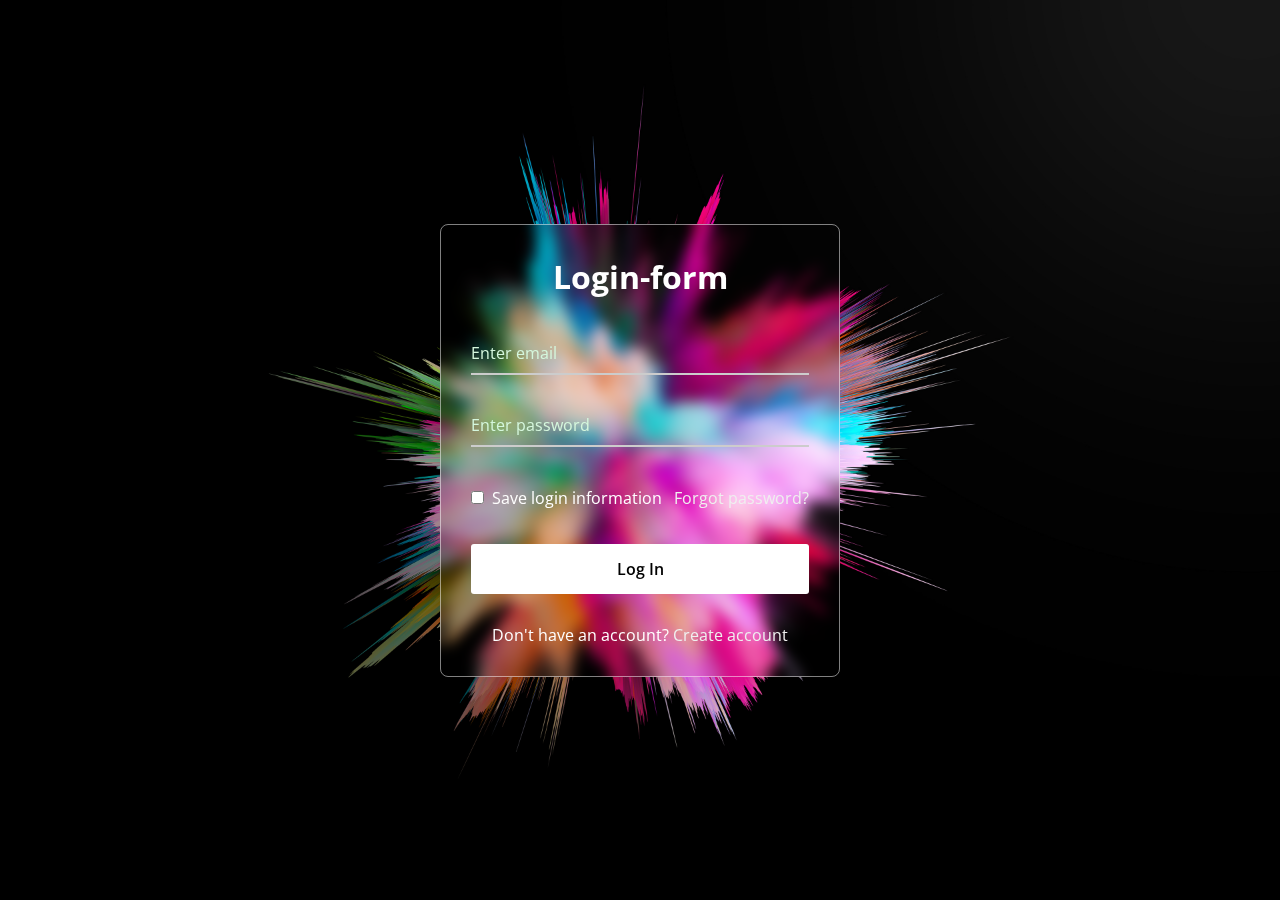
<file: Glass_Login_Form/index.html>
<!DOCTYPE html>
<!-- coding by helpme_coder -->
<html>

<head>
    <meta charset="UTF-8" />
    <meta name="viewport" content="width=device-width, initial-scale=1.0" />
    <title>Glassmorphism Login Form</title>
    <link rel="stylesheet" href="style.css" />
</head>

<body>
    <div class="container">
        <form action="#">
            <h2>Login-form</h2>
            <div class="input-field">
                <input type="text" required />
                <label>Enter email</label>
            </div>
            <div class="input-field">
                <input type="password" required />
                <label>Enter password</label>
            </div>
            <div class="forget">
                <label for="Save-login">
                    <input type="checkbox" id="Save-login" />
                    <p>Save login information</p>
                </label>
                <a href="#">Forgot password?</a>
            </div>
            <button type="submit">Log In</button>
            <div class="Create-account">
                <p>Don't have an account? <a href="#">Create account</a></p>
            </div>
        </form>
    </div>
</body>

</html>
</file>
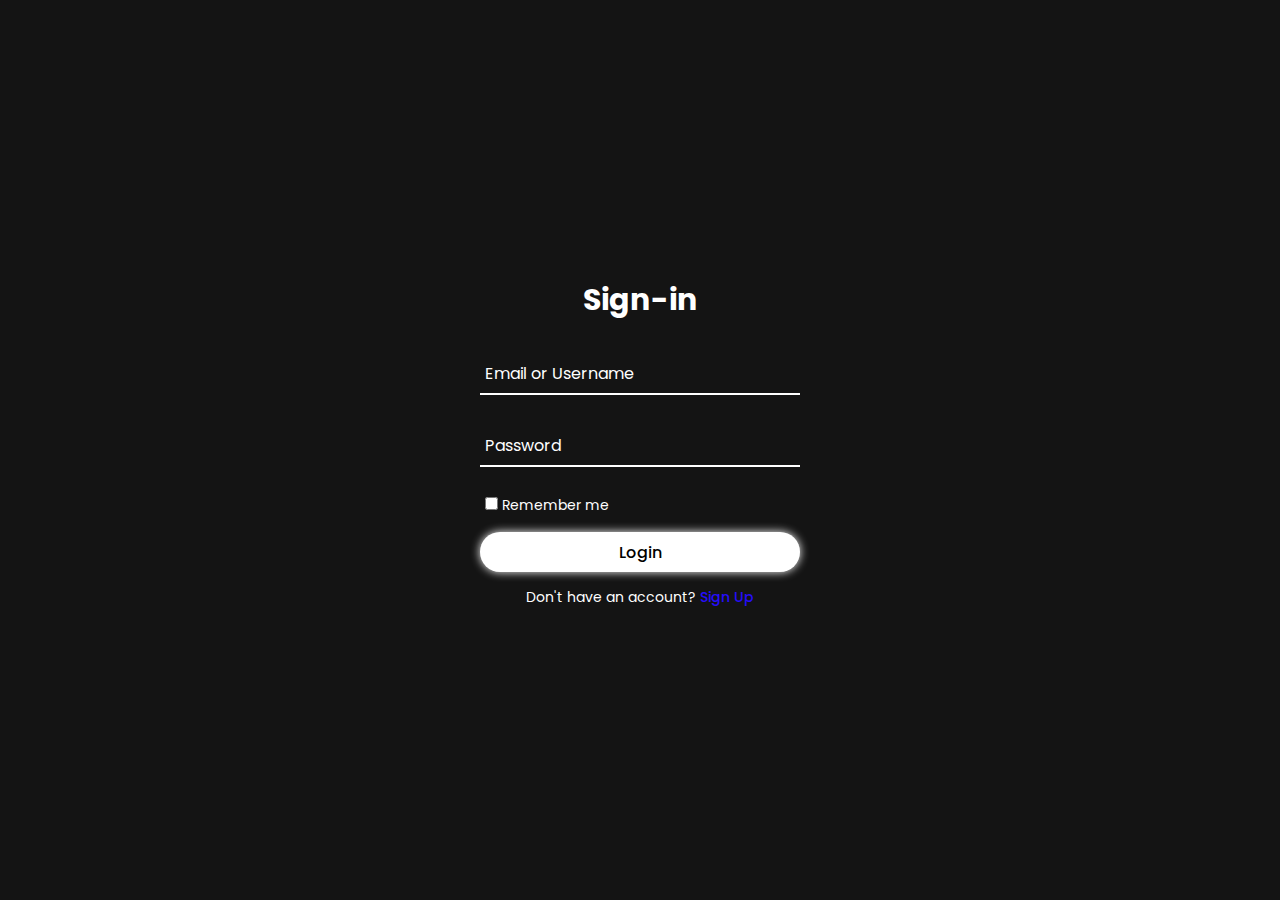
<file: Login-Form-Animated/index.html>
<!DOCTYPE html>
<html lang="en">
<head>
  <meta charset="UTF-8">
  <meta http-equiv="X-UA-Compatible" content="IE=edge">
  <meta name="viewport" content="width=device-width, initial-scale=1.0">
  <title>Animated Login & Registration Form</title>
  <link rel="stylesheet" type="text/css" href="style.css">
</head>
<body>
  <div class="wrapper">
    <div class="form-wrapper sign-in">
      <form action="">
        <h2>Sign-in</h2>
        <div class="input-group">
          <input type="text" required>
          <label for="">Email or Username</label>
        </div>
        <div class="input-group">
          <input type="password" required>
          <label for="">Password</label>
        </div>
        <div class="remember">
          <label><input type="checkbox"> Remember me</label>
        </div>
        <button type="submit">Login</button>
        <div class="signUp-link">
          <p>Don't have an account? <a href="#" class="signUpBtn-link">Sign Up</a></p>
        </div>
      </form>
    </div>
  </div>
  <script src="script.js"></script>
</body>
</html>
</file>
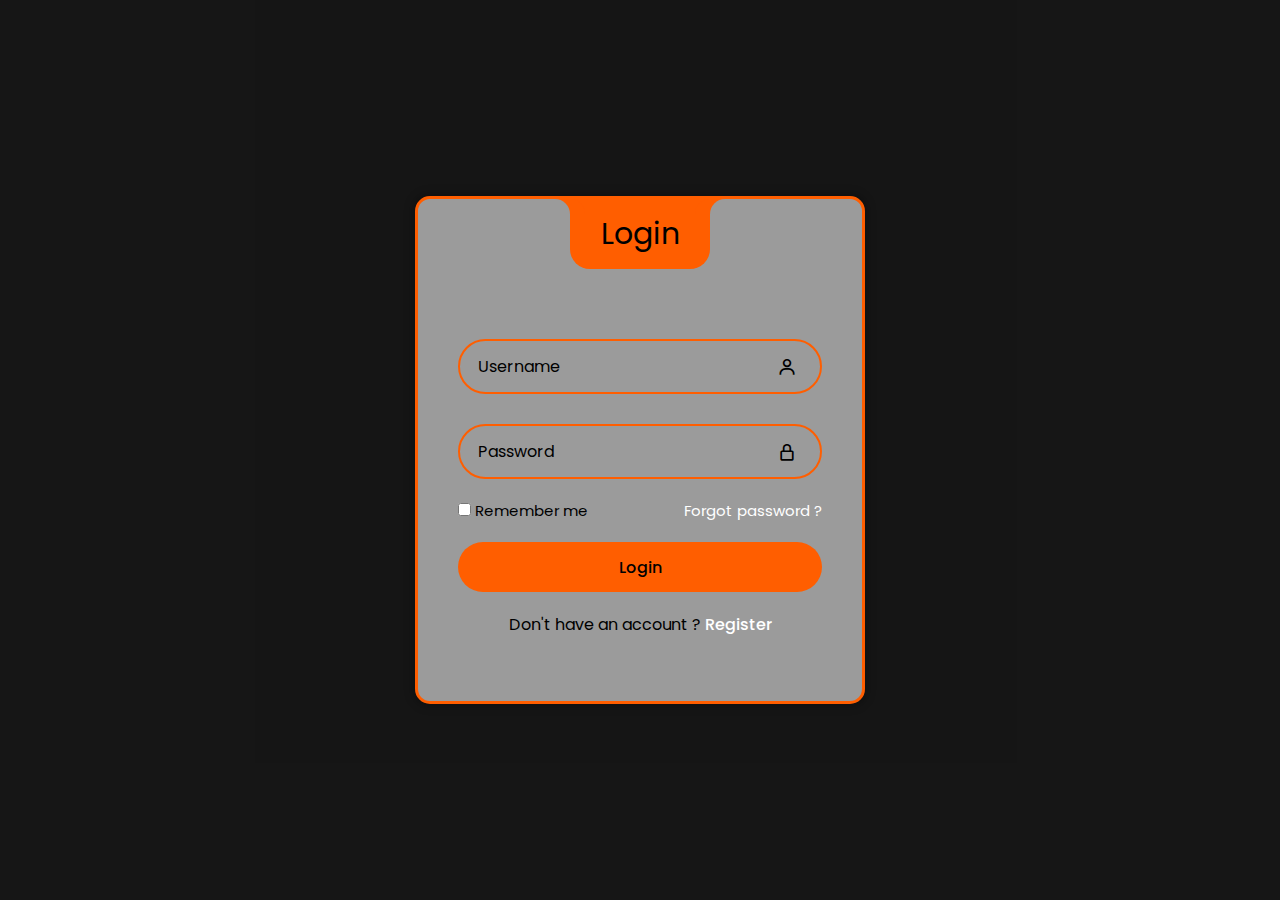
<file: Login_Form_2/index.html>
<!DOCTYPE html>
 <html lang="en">
 <head>
    <meta charset="UTF-8">
    <meta name="viewport" content="width=device-width, initial-scale=1.0">
    <title>Login  Form</title>
    <link href='https://unpkg.com/boxicons@2.1.4/css/boxicons.min.css' rel='stylesheet'>
    <link rel="stylesheet" href="style.css">
 </head>
 <body>
    <div class="wrapper">
      <div class="login-box">
         <div class="login-header">
            <span>Login</span>
         </div>
         <div class="input_box">
            <input type="text" id="user" class="input-field" required>
            <label for="user" class="label">Username</label>
            <i class="bx bx-user icon"></i>
         </div>
         <div class="input_box">
            <input type="password" id="pass" class="input-field" required>
            <label for="pass" class="label">Password</label>
            <i class="bx bx-lock-alt icon"></i>
         </div>
         <div class="remember-forgot">
            <div class="remember-me">
               <input type="checkbox" id="remember">
               <label for="remember"> Remember me </label>
            </div>
            <div class="forgot">
               <a href="#">Forgot password ?</a>
            </div>
         </div>
         <div class="input_box">
            <input type="submit" class="input-submit" value="Login">
         </div>
         <div class="register">
            <span>Don't have an account ? <a href="#">Register</a></span>
         </div>
      </div>
    </div>
 </body>
 </html>
</file>
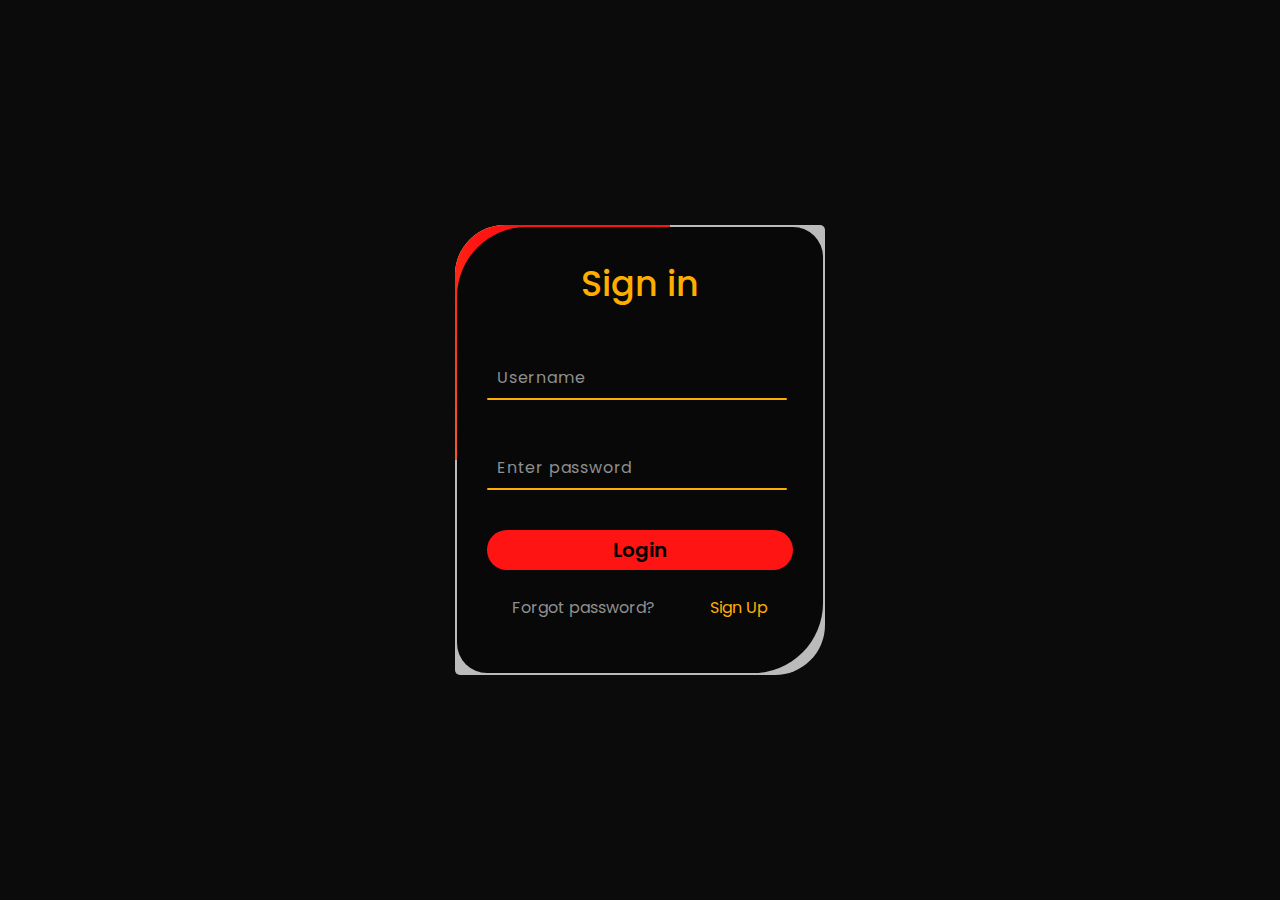
<file: Yellow_Red_Login_Form/index.html>
<!DOCTYPE html>
<html lang="en">
<head>
  <meta charset="UTF-8">
  <meta name="viewport" content="width=device-width, initial-scale=1.0">
  <title>Login Form</title>
  <link rel="stylesheet" href="style.css">
</head>
<body>
  <div class="box">
    <form action="">
      <h2>Sign in</h2>
      <div class="inputBox">
        <input type="text" required>
        <span>Username</span>
        <i></i>
      </div>
      <div class="inputBox">
        <input type="password" required>
        <span>Enter password</span>
        <i></i>
      </div>
      <input type="submit" value="Login">
      <div class="links">
        <a href="#">Forgot password?</a>
        <a href="#">Sign Up</a>
      </div>
    </form>
  </div>
</body>
</html>
</file>
<file: Glass_Login_Form/style.css>
@import url("https://fonts.googleapis.com/css2?family=Open+Sans:wght@200;300;400;500;600;700&display=swap");

* {
  margin: 0;
  padding: 0;
  box-sizing: border-box;
  font-family: "Open Sans", sans-serif;
}

body {
  display: flex;
  align-items: center;
  justify-content: center;
  min-height: 100vh;
  width: 100%;
  padding: 0 10px;
}

body::before {
  content: "";
  position: absolute;
  width: 100%;
  height: 100%;
  background: url("Colorful-image-2.jpg"), #000;
  background-position: center;
  background-size: cover;
}

.container {
  width: 400px;
  border-radius: 8px;
  padding: 30px;
  text-align: center;
  border: 1px solid rgba(255, 255, 255, 0.5);
  backdrop-filter: blur(7px);
  -webkit-backdrop-filter: blur(7px);
}

form {
  display: flex;
  flex-direction: column;
}


h2 {
  font-size: 2rem;
  margin-bottom: 20px;
  color: #fff;
}

.input-field {
  position: relative;
  border-bottom: 2px solid #ccc;
  margin: 15px 0;
}

.input-field label {
  position: absolute;
  top: 50%;
  left: 0;
  transform: translateY(-50%);
  color: #d5f7dd;
  font-size: 16px;
  pointer-events: none;
  transition: 0.15s ease;
}

.input-field input {
  width: 100%;
  height: 40px;
  background: transparent;
  border: none;
  outline: none;
  font-size: 16px;
  color: #00ff37;
}

.input-field input:focus~label,
.input-field input:valid~label {
  font-size: 0.8rem;
  top: 10px;
  transform: translateY(-120%);
}

.forget {
  display: flex;
  align-items: center;
  justify-content: space-between;
  margin: 25px 0 35px 0;
  color: #fff;
}

#Save-login {
  accent-color: #fff;
}

.forget label {
  display: flex;
  align-items: center;
}

.forget label p {
  margin-left: 8px;
}

.container a {
  color: #efefef;
  text-decoration: none;
}

.container a:hover {
  text-decoration: underline;
}

button {
  background: #fff;
  color: #000;
  font-weight: 600;
  border: none;
  padding: 12px 20px;
  cursor: pointer;
  border-radius: 3px;
  font-size: 16px;
  border: 2px solid transparent;
  transition: 0.3s ease;
}

button:hover {
  color: #fff;
  border-color: #fff;
  background: rgba(255, 255, 255, 0.15);
}

.Create-account {
  text-align: center;
  margin-top: 30px;
  color: #fff;
}
</file>
<file: Login-Form-Animated/style.css>
@import url('https://fonts.googleapis.com/css2?family=Poppins:wght@300;400;500;600;700;800;900&display=swap');
* {
  margin: 0;
  padding: 0;
  box-sizing: border-box;
  font-family: 'Poppins', sans-serif;
  background: rgb(20, 20, 20);
}
body {
  display: flex;
  justify-content: center;
  align-items: center;
  min-height: 100vh;
  position: absolute;
  width: 100%;
  height: 100%;
  
  background-position: center;
  background-size: cover;
}
.wrapper:hover {
  position: relative;
  width: 400px;
  height: 500px;
  background:transparent;
  box-shadow: 0 0 50px white;
  border-radius: 20px;
  padding: 40px;
  overflow: hidden;
  transition: 1s ease-in-out;
}

.form-wrapper {
  display: flex;
  justify-content: center;
  align-items: center;
  width: 100%;
  height: 100%;
  transition: 1s ease-in-out;
}
.wrapper.active .form-wrapper.sign-in {
  transform: translateY(-450px);
}
.wrapper .form-wrapper.sign-up {
  overflow: hidden;
  position: absolute;
  top: 450px;
  left: 0;
}
.wrapper.active .form-wrapper.sign-up {
  transform: translateY(-450px);
}
h2 {
  font-size: 30px;
  color: #fff;
  text-align: center;
}
.input-group {
  position: relative;
  margin: 30px 0;
  border-bottom: 2px solid #fff;
}
.input-group label {
  position: absolute;
  top: 50%;
  left: 5px;
  transform: translateY(-50%);
  font-size: 16px;
  color: #fff;
  pointer-events: none;
  transition: .5s;
}
.input-group input {
  width: 320px;
  height: 40px;
  font-size: 16px;
  color: #fff;
  padding: 0 5px;
  background: transparent;
  border: none;
  outline: none;
}
.input-group input:focus~label,
.input-group input:valid~label {
  top: -5px;
  font-size: 13px;
}
.remember {
  margin: -5px 0 15px 5px;
}
.remember label {
  color: #fff;
  font-size: 14px;
}
.remember label input {
  accent-color: white;
}
button {
  position: relative;
  width: 100%;
  height: 40px;
  background: rgb(255, 255, 255);
  box-shadow: 0 0 10px rgb(255, 255, 255);
  font-size: 16px;
  color: #000;
  font-weight: 500;
  cursor: pointer;
  border-radius: 30px;
  border: none;
  outline: none;
}
.signUp-link {
  font-size: 14px;
  text-align: center;
  margin: 15px 0;
}
.signUp-link p {
  color: #fff;
}
.signUp-link p a {
  color: rgb(37, 13, 251);
  text-decoration: none;
  font-weight: 500;
}
.signUp-link p a:hover {
  text-decoration: underline;
}
</file>
<file: Login_Form_2/style.css>
@import url('https://fonts.googleapis.com/css2?family=Poppins:wght@400;500;600;700&display=swap');

*{
    margin: 0;
    padding: 0;
    box-sizing: border-box;
    font-family: 'Poppins', sans-serif;
}


:root{
    --primary-color: #ff5e00;
    --second-color: #e5ff00; 
    --black-color: #000000;
}


body{
    
    background: #1b1b1b;
}



a{
    text-decoration: none;
    color: var(--second-color);
}
a:hover{
    text-decoration: underline;

}



.wrapper{
    width: 100%;
    display: flex;
    justify-content: center;
    align-items: center;
    min-height: 100vh;
    background-color: rgba(0,0,0,0.2);
}

.login-box{
    position: relative;
    width: 450px;
    border: 3px solid var(--primary-color);
    border-radius: 15px;
    padding: 7.5em 2.5em 4em 2.5em;
    background-color: #ffffff93;
    box-shadow: 0px 0px 10px 2px rgba(0,0,0,0.3);
}

.login-header{
    position: absolute;
    top: 0;
    left: 50%;
    transform: translateX(-50%);
    display: flex;
    align-items: center;
    justify-content: center;
    background-color:var(--primary-color);
    width: 140px;
    height: 70px;
    border-radius: 0 0 20px 20px ;
}

.login-header span {
    font-size: 30px;
    color: var(--black-color);
}

.login-header::before{
    content: "";
    position: absolute;
    top: 0;
    left: -30px; 
    width: 30px;
    height: 30px;
    border-top-right-radius: 50%;
    background: transparent;
    box-shadow: 15px 0 0 0 var(--primary-color);
}

.login-header::after{
    content: "";
    position: absolute;
    top: 0;
    right: -30px; 
    width: 30px;
    height: 30px;
    border-top-left-radius: 50%;
    background: transparent;
    box-shadow: -15px 0 0 0 var(--primary-color);
}

.input_box{
    position: relative;
    display: flex;
    flex-direction: column;
    margin: 20px 0;
}

.input-field{
    width: 100%;
    height: 55px;
    font-size: 16px;
    background: transparent;
    color: #ffefef;
    padding-inline: 20px 50px;
    border: 2px solid var(--primary-color);
    border-radius: 30px;
    outline: none;
}

#user{
    margin-bottom: 10px;
}

.label{
    position: absolute;
    top: 15px;
    left: 20px;
    transition: .2s ease-in-out;
}

.input-field:focus ~ .label,
.input-field:valid ~ .label{
    position: absolute;
    top: -10px;
    left: 20px;
    font-size: 14px;
    background-color: var(--primary-color);
    border-radius: 30px;
    color: rgb(255, 223, 223);
    padding: 0 10px;

}

.icon{
    position: absolute;
    top: 18px;
    right: 25px;
    font-size: 20px;
}

.remember-forgot{
    display: flex;
    justify-content: space-between;
    font-size: 15px;
}

.input-submit{
    width: 100%;
    height: 50px;
    background: var(--primary-color);
    font-size: 16px;
    font-weight: 500;
    border: none;
    border-radius: 30px;
    cursor: pointer;
    transition: .3s ease-in-out;
}

.input-submit:hover{
    background: #ffe600;
}

.register{
    text-align: center;
}

.register a{
    font-weight: 500;
}

a{
    color: #ffffff;
}

@media only screen and (max-width: 564px) {
    .wrapper{
        padding: 20px;
    }
    .login-box{
        padding: 7.5em 1.5em 4em 2.5em;
    }
}
</file>
<file: Yellow_Red_Login_Form/style.css>
@import url('https://fonts.googleapis.com/css2?family=Poppins&display=swap');
*{
  margin: 0;
  padding: 0;
  box-sizing: border-box; 
  font-family: 'Poppins', sans-serif;
}
body{
  display: flex;
  justify-content: center;
  align-items: center;
  min-height: 100vh;
  background: #0b0b0c;
}
.box{
  position: relative;
  width: 370px;
  height: 450px;
  background: #bbbbbb;
  border-radius: 50px 5px;
  overflow: hidden;
}
.box::before{
  content: '';
  position: absolute;
  top: -50%;
  left: -50%;
  width: 400px;
  height: 460px;
  background: linear-gradient(60deg, transparent, #ffae00, #ffae00);
  transform-origin: bottom right;
  animation: animate 6s linear infinite;
}
.box::after{
  content: '';
  position: absolute;
  top: -50%;
  left: -50%;
  width: 400px;
  height: 460px;
  background: linear-gradient(60deg, transparent, #ff1414, #ff1414);
  transform-origin: bottom right;
  animation: animate 6s linear infinite;
  animation-delay: -3s;
}
@keyframes animate{
  0%
  {
    transform: rotate(0);
  }
  100%
  {
    transform: rotate(360deg);
  }
}
form{
  position: absolute;
  inset: 2px;
  border-radius: 70px 30px;
  background: #080808;
  z-index: 10;
  padding: 30px 30px;
  display: flex;
  flex-direction: column;
}
h2{
  color: #ffae00;
  font-size: 35px;
  font-weight: 500;
  text-align: center;
}
.inputBox{
  position: relative;
  width: 300px;
  margin-top: 35px;
}
.inputBox input{
  position: relative;
  width: 100%;
  padding: 20px 10px 10px;
  background: transparent;
  border: none;
  outline: none;
  color: #23242a;
  font-size: 1em;
  letter-spacing: 0.05em;
  z-index: 10;
}
input[type="submit"]{
  font-size: 20px;
  border: none;
  outline: none;
  background: #ff1414;
  padding: 5px;
  margin-top: 40px;
  border-radius: 90px;
  font-weight: 600;
  cursor: pointer;
}
input[type="submit"]:active{
  background: linear-gradient(150deg, #ffae00, #ff1414);
  opacity: 0.8;
}
.inputBox span{
  position: absolute;
  left: 0;
  padding: 20px 10px 10px;
  font-size: 1em;
  color: #8f8f8f;
  pointer-events: none;
  letter-spacing: 0.05em;
  transition: 0.5s;
}
.inputBox input:valid ~ span,
.inputBox input:focus ~ span{
  color: #ffae00;
  transform: translateX(-10px) translateY(-30px);
  font-size: 0.75em;
}
.inputBox i{
  position: absolute;
  left: 0;
  bottom: 0;
  width: 100%;
  height: 2px;
  background: #ffae00;
  border-radius: 4px;
  transition: 0.5s;
  pointer-events: none;
  z-index: 9;
}
.inputBox input:valid ~ i,
.inputBox input:focus ~ i{
  height: 44px;
}
.links{
  display: flex;
  justify-content: space-between;
}
.links a{
  margin: 25px;
  font-size: 1em;
  color: #8f8f8f;
  text-decoration: none;
}
.links a:hover,
.links a:nth-child(2){
  color: #ffae00;
}
.links a:nth-child(2):hover{
  text-decoration: underline 2px;
  text-underline-offset: 5px;
}
</file>
